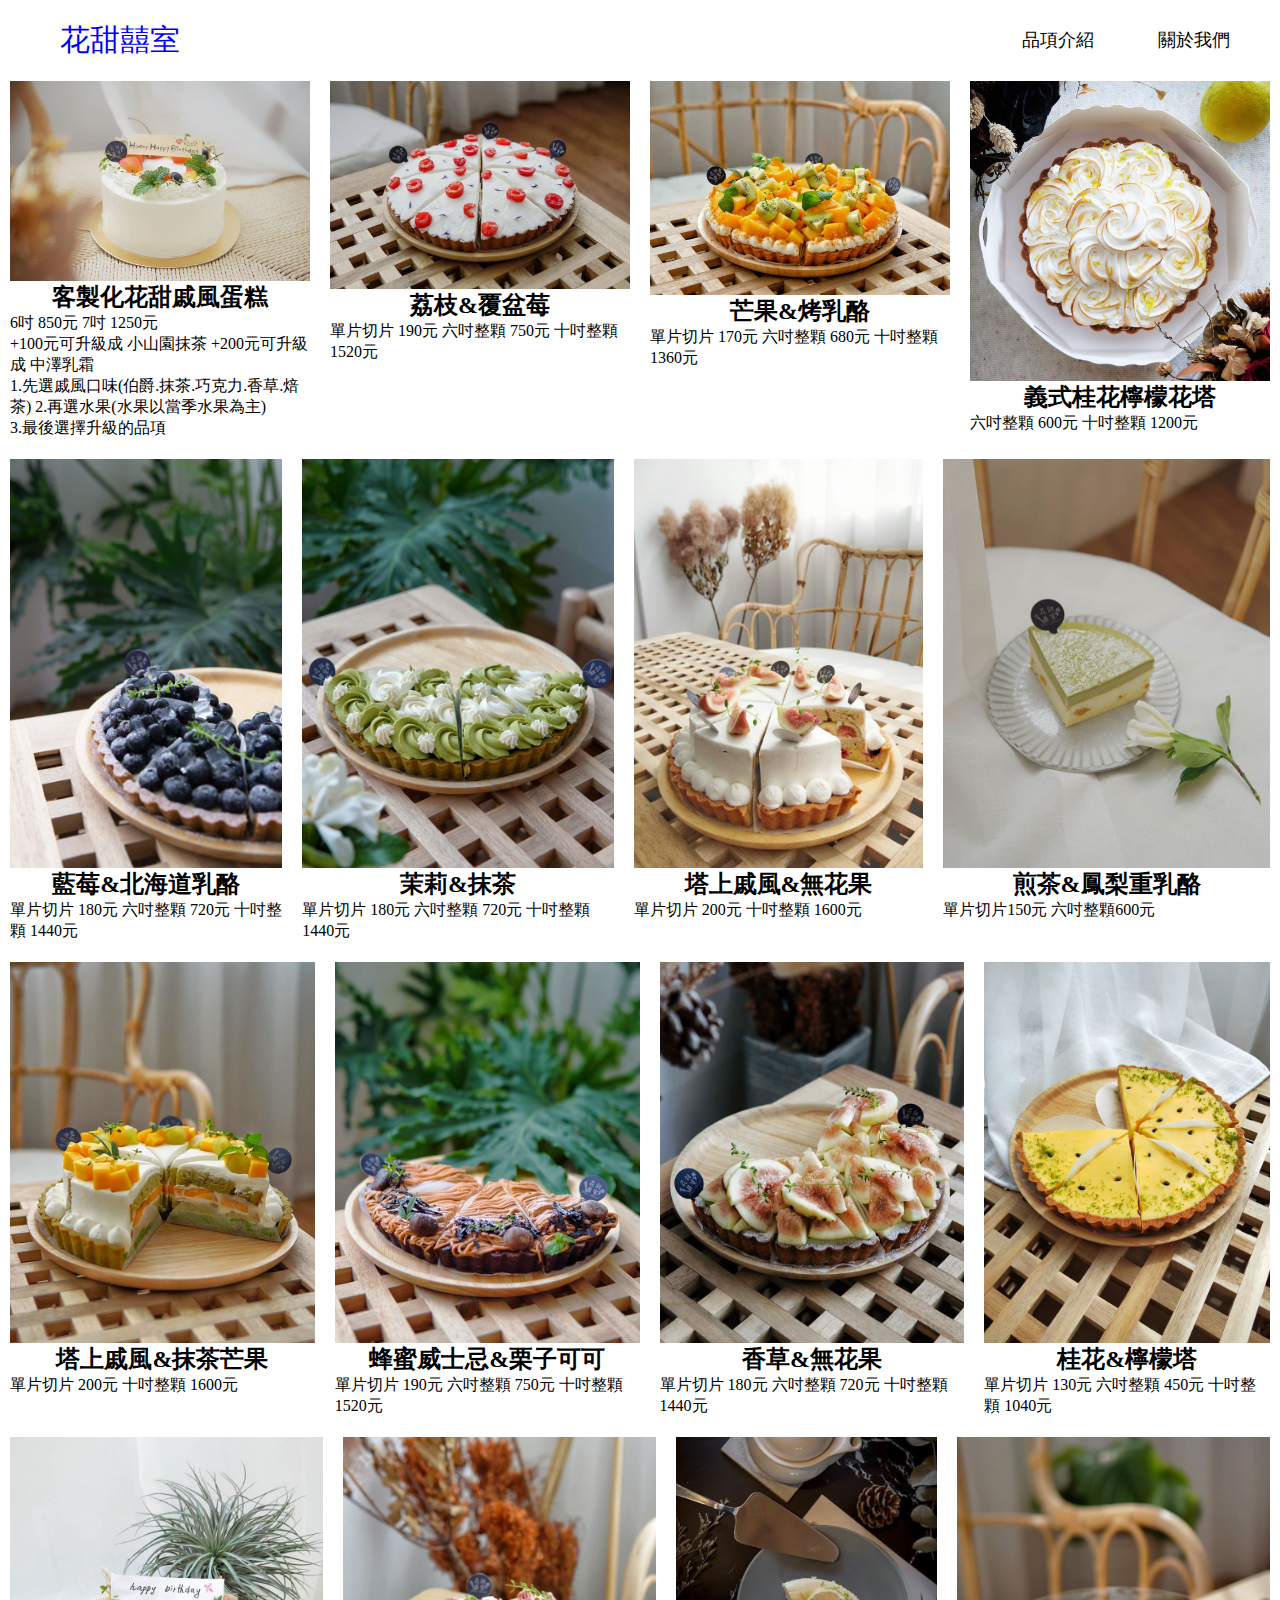
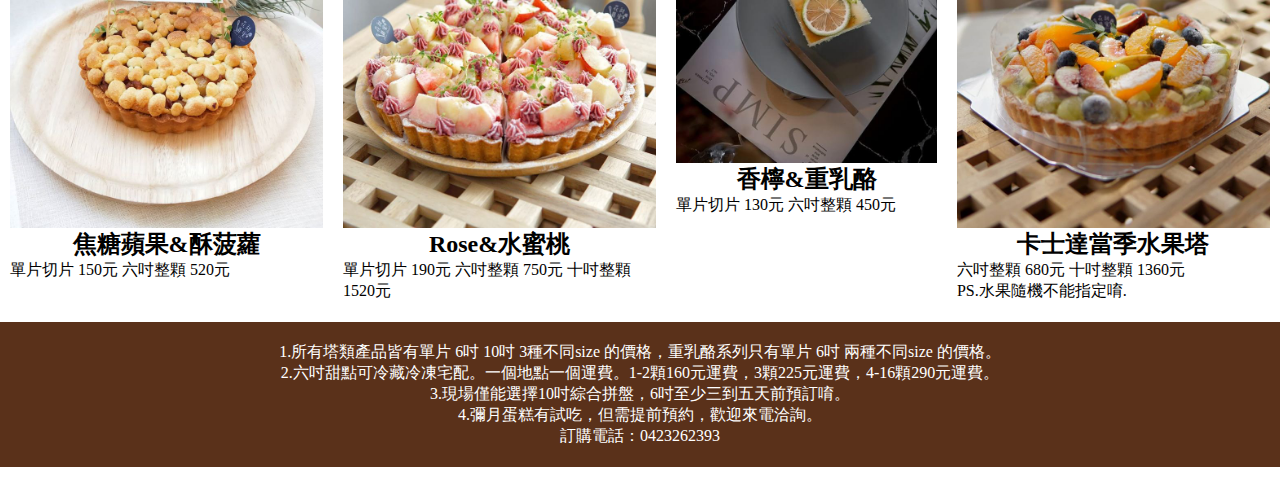
<file: Final/2.html>
<!DOCTYPE html>
<html lang="en">

<head>
    <meta charset="UTF-8">
    <meta name="viewport" content="width=device-width, initial-scale=1.0">
    <title>Document</title>
    <link rel=stylesheet type="text/css" href="2.css">
</head>

<body>
    <nav>
        <label class="logo"><a href="index.html">花甜囍室</a></label>
        <ul>
            <li><a href="2.html">品項介紹</a></li>
            <li><a href="3.html">關於我們</a></li>
        </ul>
    </nav>

    <div class="about">
        <div class="wrap">
            <div class="item-group">
                <div class="item">
                    <div class="pic">
                        <img src="花甜囍室/1.jpg">
                    </div>
                    <div class="text">
                        <h3>客製化花甜戚風蛋糕</h3>
                        <p>6吋 850元 7吋 1250元</p>
                        <p>+100元可升級成 小山園抹茶 +200元可升級成 中澤乳霜</p>
                        <p>1.先選戚風口味(伯爵.抹茶.巧克力.香草.焙茶) 2.再選水果(水果以當季水果為主)</p>
                        <p>3.最後選擇升級的品項</p>
                    </div>
                </div>
                <div class="item">
                    <div class="pic">
                        <img src="花甜囍室/12.jpg">
                    </div>
                    <div class="text">
                        <h3>荔枝&覆盆莓</h3>
                        <p>單片切片 190元 六吋整顆 750元 十吋整顆 1520元</p>
                    </div>
                </div>
                <div class="item">
                    <div class="pic">
                        <img src="花甜囍室/4.jpg">
                    </div>
                    <div class="text">
                        <h3>芒果&烤乳酪</h3>
                        <p>單片切片 170元 六吋整顆 680元 十吋整顆 1360元</p>
                    </div>
                </div>
                <div class="item">
                    <div class="pic">
                        <img src="花甜囍室/16.jpg">
                    </div>
                    <div class="text">
                        <h3>義式桂花檸檬花塔</h3>
                        <p>六吋整顆 600元 十吋整顆 1200元</p>
                    </div>
                </div>
            </div>
            <div class="item-group">
                <div class="item">
                    <div class="pic">
                        <img src="花甜囍室/5.jpg">
                    </div>
                    <div class="text">
                        <h3>藍莓&北海道乳酪</h3>
                        <p>單片切片 180元 六吋整顆 720元 十吋整顆 1440元</p>
                    </div>
                </div>
                <div class="item">
                    <div class="pic">
                        <img src="花甜囍室/6.jpg">
                    </div>
                    <div class="text">
                        <h3>茉莉&抹茶</h3>
                        <p>單片切片 180元 六吋整顆 720元 十吋整顆 1440元</p>
                    </div>
                </div>
                <div class="item">
                    <div class="pic">
                        <img src="花甜囍室/7.jpg">
                    </div>
                    <div class="text">
                        <h3>塔上戚風&無花果</h3>
                        <p>單片切片 200元 十吋整顆 1600元</p>
                    </div>
                </div>
                <div class="item">
                    <div class="pic">
                        <img src="花甜囍室/8.jpg">
                    </div>
                    <div class="text">
                        <h3>煎茶&鳳梨重乳酪</h3>
                        <p>單片切片150元 六吋整顆600元</p>
                    </div>
                </div>
            </div>
            <div class="item-group">
                <div class="item">
                    <div class="pic">
                        <img src="花甜囍室/9.jpg">
                    </div>
                    <div class="text">
                        <h3>塔上戚風&抹茶芒果</h3>
                        <p>單片切片 200元 十吋整顆 1600元</p>
                    </div>
                </div>
                <div class="item">
                    <div class="pic">
                        <img src="花甜囍室/10.jpg">
                    </div>
                    <div class="text">
                        <h3>蜂蜜威士忌&栗子可可</h3>
                        <p>單片切片 190元 六吋整顆 750元 十吋整顆 1520元</p>
                    </div>
                </div>
                <div class="item">
                    <div class="pic">
                        <img src="花甜囍室/11.jpg">
                    </div>
                    <div class="text">
                        <h3>香草&無花果</h3>
                        <p>單片切片 180元 六吋整顆 720元 十吋整顆1440元</p>
                    </div>
                </div>
                <div class="item">
                    <div class="pic">
                        <img src="花甜囍室/3.jpg">
                    </div>
                    <div class="text">
                        <h3>桂花&檸檬塔</h3>
                        <p>單片切片 130元 六吋整顆 450元 十吋整顆 1040元</p>
                    </div>
                </div>
            </div>
            <div class="item-group">
                <div class="item">
                    <div class="pic">
                        <img src="花甜囍室/13.jpg">
                    </div>
                    <div class="text">
                        <h3>焦糖蘋果&酥菠蘿</h3>
                        <p>單片切片 150元 六吋整顆 520元</p>

                    </div>
                </div>
                <div class="item">
                    <div class="pic">
                        <img src="花甜囍室/14.jpg">
                    </div>
                    <div class="text">
                        <h3>Rose&水蜜桃</h3>
                        <p>單片切片 190元 六吋整顆 750元 十吋整顆 1520元</p>
                    </div>
                </div>
                <div class="item">
                    <div class="pic">
                        <img src="花甜囍室/15.jpg">
                    </div>
                    <div class="text">
                        <h3>香檸&重乳酪</h3>
                        <p>單片切片 130元 六吋整顆 450元</p>
                    </div>
                </div>
                <div class="item">
                    <div class="pic">
                        <img src="花甜囍室/2.jpg">
                    </div>
                    <div class="text">
                        <h3>卡士達當季水果塔</h3>
                        <p>六吋整顆 680元 十吋整顆 1360元</P>
                        <P>PS.水果隨機不能指定唷.</p>
                    </div>
                </div>
            </div>
            <div class="title">
                <!--<h2>關於我們</h2>--->
                <p>1.所有塔類產品皆有單片 6吋 10吋 3種不同size 的價格，重乳酪系列只有單片 6吋 兩種不同size 的價格。</p>
                <p>2.六吋甜點可冷藏冷凍宅配。一個地點一個運費。1-2顆160元運費，3顆225元運費，4-16顆290元運費。 </p>
                <p>3.現場僅能選擇10吋綜合拼盤，6吋至少三到五天前預訂唷。 </p>
                <p>4.彌月蛋糕有試吃，但需提前預約，歡迎來電洽詢。 </p>
                <p>訂購電話：0423262393</p>
            </div>
        </div>

    </div>


</body>

</html>
</file>
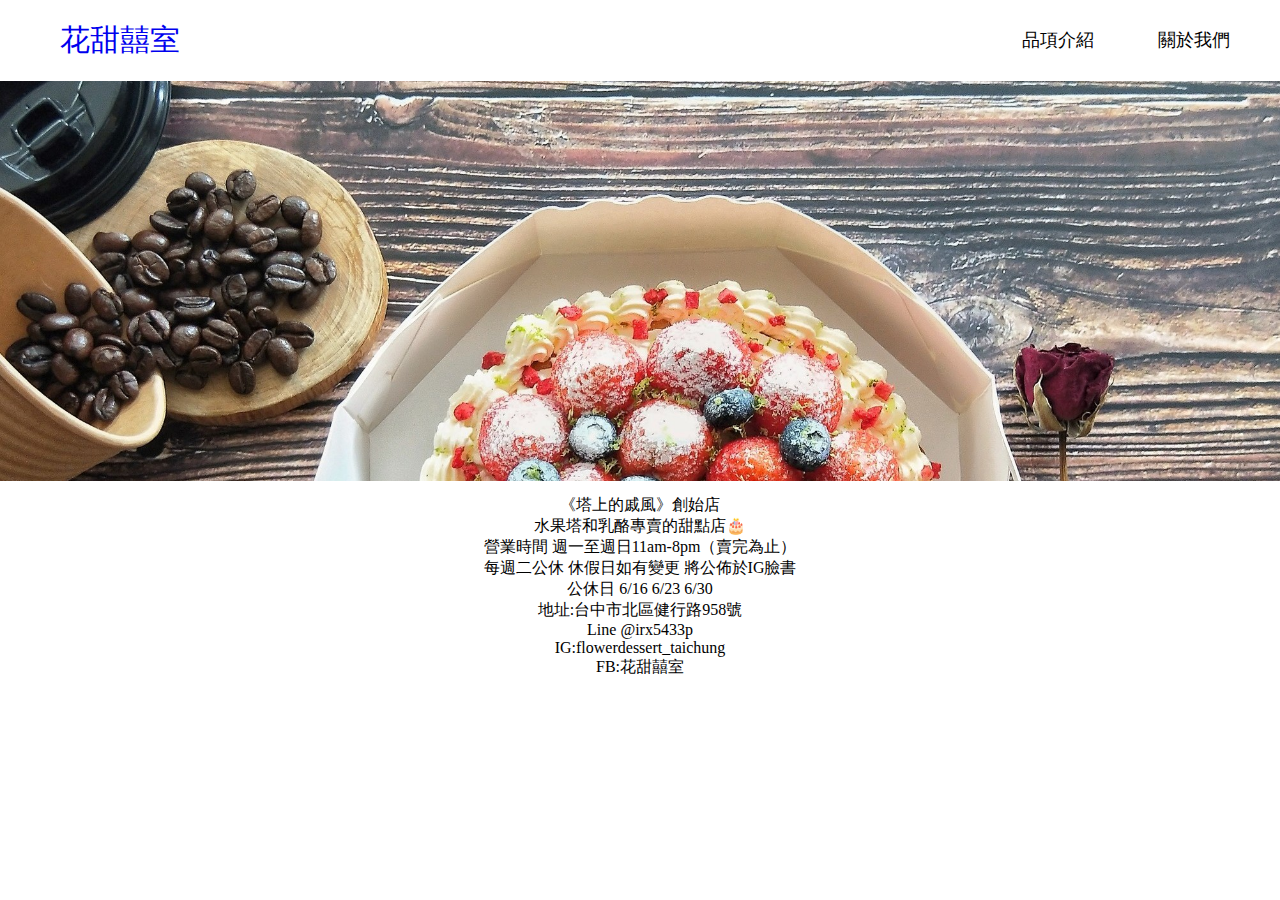
<file: Final/3.html>
<!DOCTYPE html>
<html lang="en">

<head>
    <meta charset="UTF-8">
    <meta name="viewport" content="width=device-width, initial-scale=1.0">
    <title>RWD</title>
    <link rel=stylesheet type="text/css" href="3.css">
    <meta name="viewport" content="width=device-width, initial-scale=1">

</head>

<body>
    <nav>
        <label class="logo"><a href="index.html">花甜囍室</a></label>
        <ul>
            <li><a href="2.html">品項介紹</a></li>
            <li><a href="3.html">關於我們</a></li>
        </ul>
    </nav>
    <div class="img1">
        <img src="花甜囍室/3-main.jpg" height="5%" width="100%">
    </div>

    <div class="about">

        <p>《塔上的戚風》創始店</p>
        <p>水果塔和乳酪專賣的甜點店🎂</p>
        <p>營業時間 週一至週日11am-8pm（賣完為止）</p>
        <p>每週二公休 休假日如有變更 將公佈於IG臉書</p>
        <p>公休日 6/16 6/23 6/30</p>
        <p>地址:台中市北區健行路958號</p>
        <p>Line @irx5433p</p>
        <P>IG:flowerdessert_taichung</P>
        <P>FB:花甜囍室</P>
    </div>

</body>

</html>
</file>
<file: Final/2.css>
* {
    /*消除網頁邊框*/
    margin: 0;
    padding: 0;
    list-style: none;
}

img {
    vertical-align: bottom;
}

.item-group {
    width: 100%;
    max-width: 1400px;
    margin: auto;
}

.title h2 {
    text-align: center;
    font-size: 46px;
}

.title {
    margin: 0 0px 10px;
    padding: 20px 10px;
    background-color: #5a311a;
    color: #fff;
    font-family: "微軟正黑體";
}

.title p {
    font-size: 16px;
    text-align: center;
}

.item {
    margin: 0 10px 20px;
}

.item .text h3 {
    font-size: 24px;
    text-align: center;
}

.item .pic img {
    /*設置全圖片*/
    width: 100%;
}

.two {
    padding: 15px 0 5px;
    background-color: #ffa;
}

.two.item {
    margin: 0;
}

@media screen and (min-width: 768px) {
    /*設定桌面及平板顯示*/
    .item-group {
        display: flex;
        /*彈性盒子，又稱flexbox*/
    }
    .two .item {
        display: flex;
    }
    .two .item .pic,
    .two .item .text {
        width: 50%;
        margin: 0;
    }
    .two .item .text {
        display: flex;
        padding: 0 20px;
        box-sizing: border-box;
        flex-direction: column;
        justify-content: center;
    }
}

* {
    margin: 0;
    padding: 0;
    text-decoration: none;
    list-style: none;
}

nav {
    width: 100%;
    background: rgb(255, 255, 255);
    height: 80px;
}

nav ul {
    float: right;
    margin-right: 20px;
}

nav ul li {
    display: inline-block;
    line-height: 80px;
    margin: 0px 30px;
}

nav ul li a {
    color: black;
    font-size: 18px;
}

label.logo {
    color: black;
    font-size: 30px;
    line-height: 80px;
    padding: 60px;
}

a:hover {
    background: rgb(189, 117, 69);
}

@media (max-width:500px) {
    ul {
        width: 100%;
        text-align: center;
    }
    nav ul li {
        display: block;
    }
}
</file>
<file: Final/3.css>
* {
    margin: 0;
    padding: 0;
    text-decoration: none;
    list-style: none;
}

nav {
    width: 100%;
    background: rgb(255, 255, 255);
    height: 80px;
}

nav ul {
    float: right;
    margin-right: 20px;
}

nav ul li {
    display: inline-block;
    line-height: 80px;
    margin: 0px 30px;
}

nav ul li a {
    color: black;
    font-size: 18px;
}

label.logo {
    color: black;
    font-size: 30px;
    line-height: 80px;
    padding: 60px;
}

.img {}

.about {
    padding: 10px;
}

.about p {
    text-align: center;
}

a:hover {
    background: rgb(189, 117, 69);
}

@media (max-width:500px) {
    ul {
        width: 100%;
        text-align: center;
    }
    nav ul li {
        display: block;
    }
}
</file>
